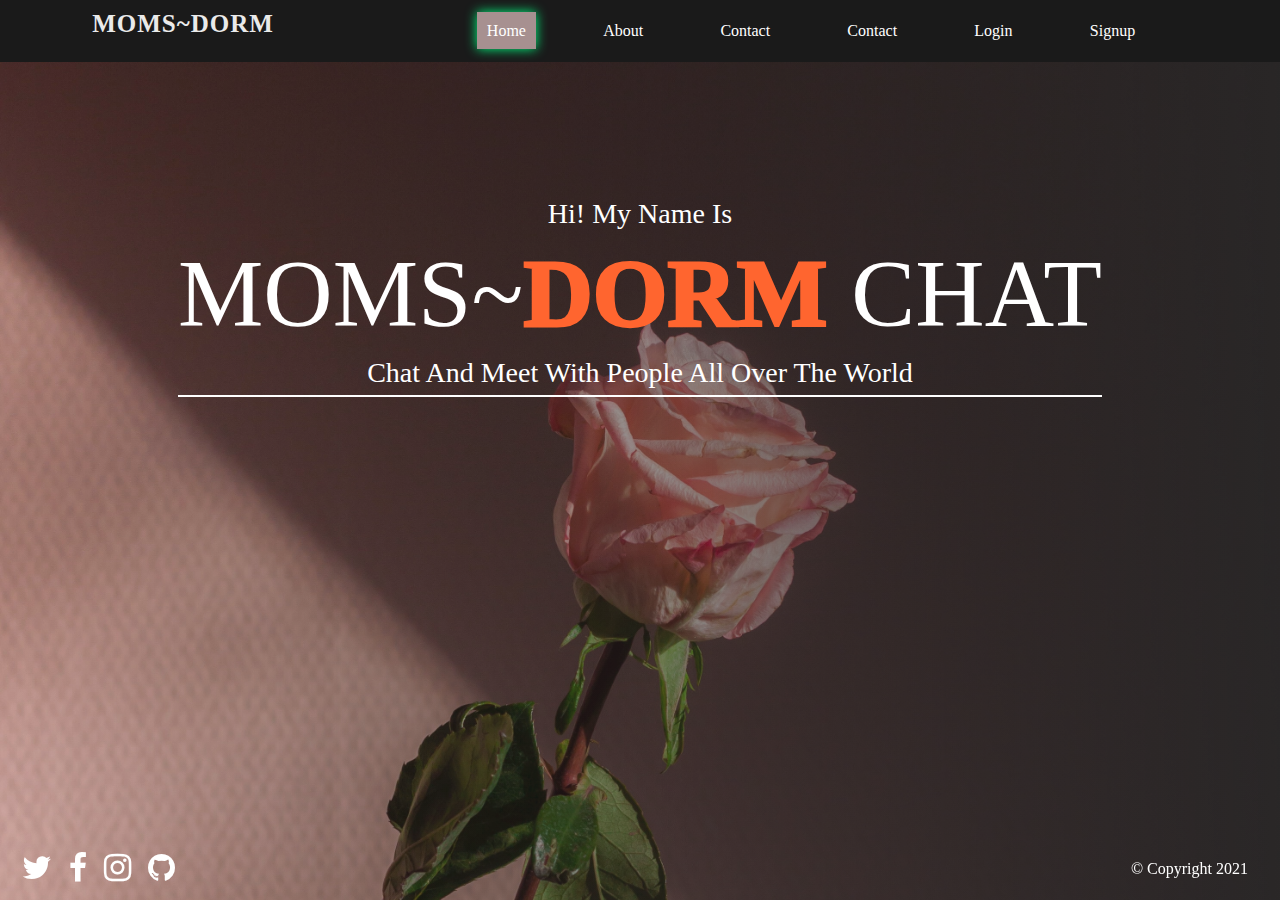
<file: index.html>
<!DOCTYPE html>
<html>
<head>
	<meta charset="utf-8">
	<meta name="viewport" content="width=device-width, initial-scale=1">
	<link rel="stylesheet" href="https://cdnjs.cloudflare.com/ajax/libs/font-awesome/4.7.0/css/font-awesome.min.css">
	<link rel="stylesheet" type="text/css" href="css/style.css">
	<title>mum</title>
</head>
<style>
	@media screen and (max-width: 1200px) {
		.nav-list {
			background: linear-gradient(to left, rgba(39, 39, 39, 0.9), rgba(39, 39, 39, 0.3)), url('img/2.jpg') top center; background-size: cover;
		}
	}
	@media screen and (min-width: 1200px) {
		body {
			background: linear-gradient(to left, rgba(39, 39, 39, 0.9), rgba(39, 39, 39, 0.3)), url('img/1.jpg') top center; background-size: cover;
	}
	}


		body {
			background: linear-gradient(to left, rgba(39, 39, 39, 0.9), rgba(39, 39, 39, 0.1)), url('img/1.jpg') center top; background-size: cover;
	}
</style>
<body>
	<!--====header navbar section=====-->
	<header>
	<nav>
		<h3 class="logo">moms~dorm</h3>
		<input type="checkbox" id="check">
		<label for="check" class="checkbtn">
			<i class="fa fa-bars"></i>
		</label>
		<ul class="nav-list">
			<li class="nav-list-item"><a class="active" href="#">Home</a></li>
			<li class="nav-list-item"><a href="#">About</a></li>

			<li class="nav-list-item"><a href="#">Contact</a></li>
			<li class="nav-list-item"><a href="#">Contact</a></li>
			<li class="nav-list-item"><a href="login.html">Login</a></li>
			<li class="nav-list-item"><a href="register.html">Signup</a></li>
			
		</ul>
	</nav>
	</header>
		
<!--=========== main section starts here======-->
		<main>
        <section class="home">
            <h2>Hi! My Name Is</h2>
            <hi class="home_name">
                MOMS~<span class="home_name--last">DORM</span>  CHAT
            </hi>
        <h2 class="homeh2">
            Chat And Meet With People All Over The World
        </h2>
        
        <div class="social-icon">
            <a href="#!">
                <i class="fa fa-twitter fa-2x"></i>
            </a>
            <a href="#!">
                <i class="fa fa-facebook fa-2x"></i>
            </a>
            <a href="#!">
                <i class="fa fa-instagram fa-2x"></i>
            </a>
            <a href="#!">
                <i class="fa fa-github fa-2x"></i>
            </a>
        </div>
        <footer>&copy; Copyright 2021</footer>
        </section>
    </main>
</body>
</html>
</file>
<file: css/style.css>
* {
	margin: 0;
	padding: 0;
	box-sizing: border-box;
}
body {
	background: linear-gradient(to left, rgba(39, 39, 39, 0.9), rgba(39, 39, 39, 0.1)), url('1.jpg') center top; 
	background-size: cover;
}
nav{
	background: #1a1a1a;
	display: flex;
	justify-content: space-around;
	width: 100%;
	padding: 10px 12px;
}
nav ul{
	list-style-type: none;
	width: 60%;
	justify-content: space-around;
	padding: 12px 14px;
	display: flex;
}
nav ul a{
	text-decoration: none;
	color: white;
	padding: 10px;
}
.logo{
	color: #eaeaea;
	font-weight: bold;
	letter-spacing: 1px;
	font-size: 25px;
	text-transform: uppercase;
}
nav ul li a.active{
	box-shadow: 0 0 12px hsl(150, 100%, 50%);
	background: #ecca;
}
nav ul li a:hover:not(.active){
	background: #ec56;
	box-shadow: 0 0 12px hsl(150, 100%, 50%);
}
nav ul li a.active:hover{
	background: linear-gradient(35deg, #1a1a1a, #f2ea, #d3ae);
	box-shadow: 0 0 12px hsl(150, 100%, 50%);
}
#check {
	display: none;
}
.checkbtn {
	display: none;
}
.home {
	text-align: center;
	padding-top: 10%;
}
.home_name{
	border-bottom: 2px solid #fff;
	margin-bottom: 4rem;
	padding-bottom: 3rem;
	font-size: 6rem;
	color: white;
}
.home_name--last{
	color: #ff652f;
   font-weight: 1000;
}
.home h2{
	font-weight: 100;
	color: white;
	font-size: 28px;
	margin: 8px;
}
main {
  height: 100%;
  width: 100%;
}
main .social-icon {
  position: fixed;
  bottom: 1rem;
  left: 1rem;
}
main .social-icon a {
  color: white;
  text-decoration: none;
  padding: 0.4rem;
  -webkit-transition: all 0.5s ease-in-out;
  transition: all 0.5s ease-in-out;
}

main .social-icon a:hover {
  color: #ff652f;
}
footer {
  font-size: 1rem;
  position: fixed;
  bottom: 0.4rem;
  right: 1rem;
  text-align: right;
  padding: 1rem;
  color: #fff;
}


@media screen and (max-width: 1200px) {
nav {
	display: flex;
	background: transparent;
}
nav ul li{
	display: block;
	margin: 65px 0;
}
.nav-list{
	display: block;
}
.logo {
	font-size: 30px;
	padding-left: 20px;
}
.checkbtn {
	display: flex;
	color: white;
	cursor: pointer;
	font-size: 20px;
	
}
#check {
	display: none;
}

ul{
	position: absolute;
	width: 100%;
	background: url('1.jpg') center top;
	top: -2%;
	left: -100%;
	text-align: center	;
	transition: all .5s ease-in-out;
	}
	nav ul li a {
		font-size: 25px;
	}
	a:hover,a.active{
		background: none;
		color: #0082e6;
	}
#check:checked ~ ul{
		left: 0;
}

.home {
	height: 100%;
	padding-top: 40%;
	text-align: center;
}
.home_name{
	border-bottom: 2px solid #fff;
	margin-bottom: 2rem;
	padding-bottom: 2rem;
	font-size: 2rem;
	color: white;
}
.home_name--last{
	color: #ff652f;
   font-weight: 700;
}
.home h2{
	font-weight: 100;
	color: white;
	font-size: 20px;
	margin: 8px;
}
main {
  height: 100%;
  width: 100%;
}
main .social-icon {
  position: fixed;
  bottom: 1rem;
  left: 1rem;
}
main .social-icon a {
  color: white;
  text-decoration: none;
  padding: 0.4rem;
  -webkit-transition: all 0.5s ease-in-out;
  transition: all 0.5s ease-in-out;
}

main .social-icon a:hover {
  color: #ff652f;
}
footer {
  font-size: 1rem;
  position: fixed;
  bottom: 0.4rem;
  right: 1rem;
  text-align: right;
  padding: 1rem;
  color: #fff;
}
}
</file>
